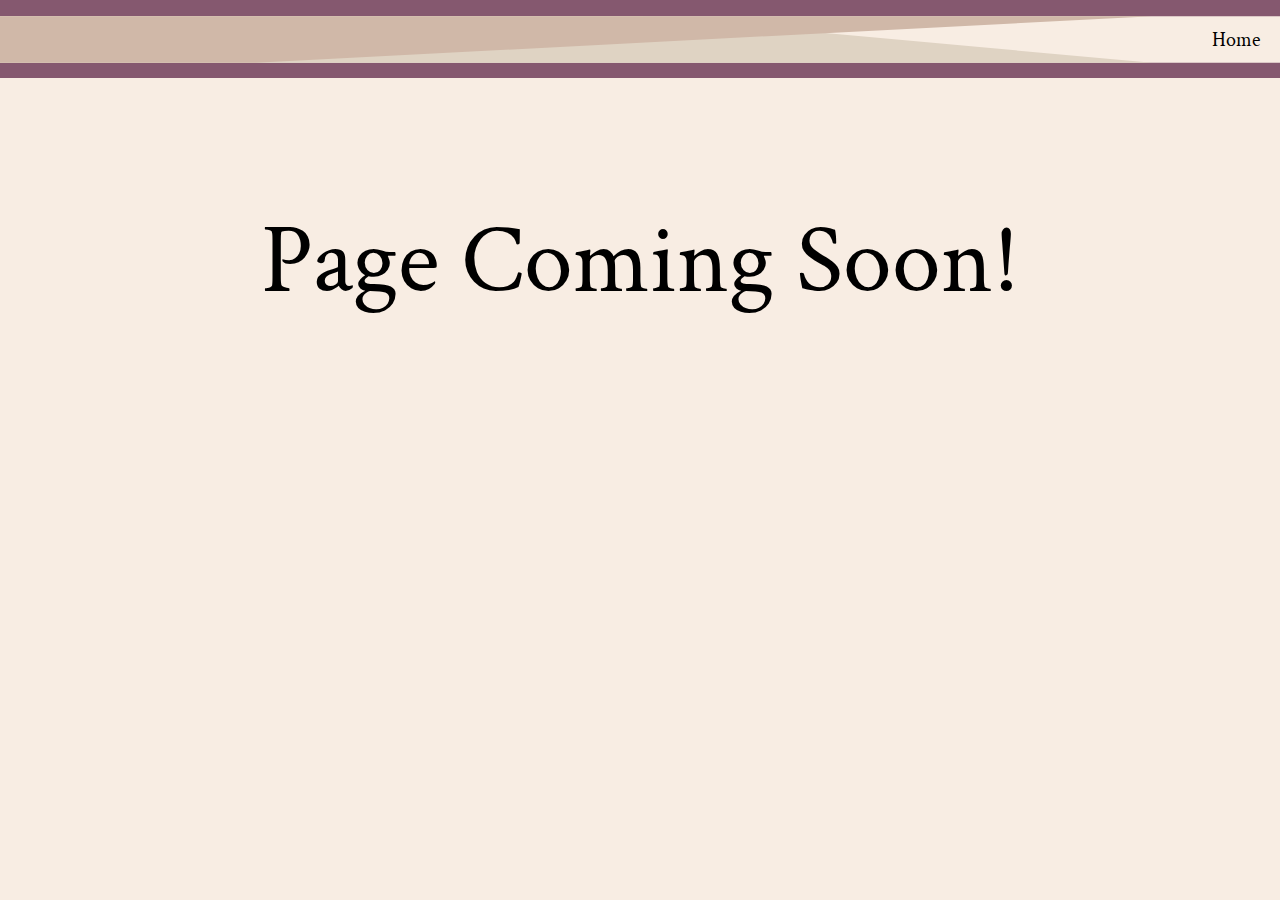
<file: placeholder.html>
<!DOCTYPE html>
<html lang="en">
<head>
    <meta charset="UTF-8">
    <meta name="viewport" content="width=device-width, initial-scale=1.0">
    <meta name="description" content="This is a placeholder page.">
    <link href="https://fonts.googleapis.com/css2?family=Crimson+Text&display=swap" rel="stylesheet">
    <link rel="stylesheet" href="./assets/css/placeholder.css"></link>
    <title>Placeholder</title>
</head>
<body>
    
    <header class="header">
        <nav>
            <ul class="nav-bar">
                <li class="nav-home"><a href="./index.html" class="nav-link">Home</a></li>
            </ul>
            
        </nav>
    </header>

    <article class="header-design">
        <div class="full-width-rectangle"></div>
        <div class="accent-one-header"></div>
        <div class="accent-two-header"></div>
        <div class="accent-three-header"></div>
    </article>

    <main>
        <div class="info">Page Coming Soon!</div>
    </main>
</body>
</html>
</file>
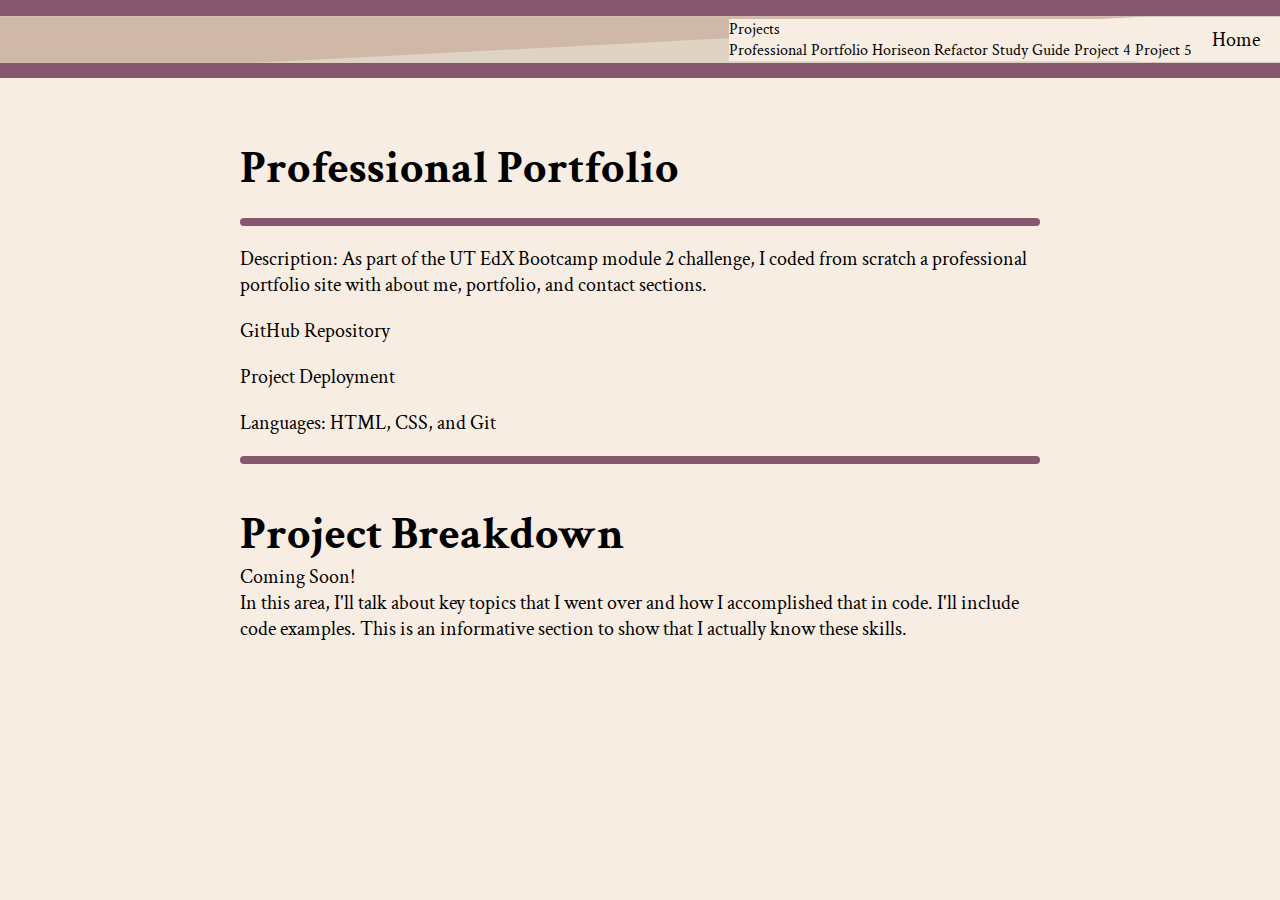
<file: project-1.html>
<!DOCTYPE html>
<html lang="en">
<head>
    <meta charset="UTF-8">
    <meta name="viewport" content="width=device-width, initial-scale=1.0">
    <meta name="description" content="This is the Horiseon Refactor project.">
    <!--This is the font code for Crimson Text-->
    <link rel="preconnect" href="https://fonts.googleapis.com"> 
    <link rel="preconnect" href="https://fonts.gstatic.com" crossorigin> 
    <link href="https://fonts.googleapis.com/css2?family=Crimson+Text&display=swap" rel="stylesheet">
    <!--CSS for the index.html file-->
    <!-- <link rel="stylesheet" href="./assets/css/reset.css"/> -->
    <link rel="stylesheet" href="./assets/css/project.css"/>
    <title>Professional Portfolio</title>
</head>

<body>
    
    <header class="header">
        
        <nav>
            <ul class="nav-bar">
                <div class="dropdown">
                    <li class="nav-projects">Projects
                        <i class="fa fa-caret-down"></i>
                    </li>
                    <div class="dropdown-content">
                        <a href="./project-1.html">Professional Portfolio</a>
                        <a href="./project-2.html">Horiseon Refactor</a>
                        <a href="./project-3.html">Study Guide</a>
                        <a href="./project-4.html">Project 4</a>
                        <a href="./project-5.html">Project 5</a>
                    </div>
                </div>
                <li class="nav-home"><a href="./index.html" class="nav-link">Home</a></li>

                <!-- <li class="nav-project"><a href="./index.html#portfolio" class="nav-link">Portfolio</a></li> -->
            </ul>
        </nav>
    </header>

    <article class="header-design">
        <div class="full-width-rectangle"></div>
        <div class="accent-one-header"></div>
        <div class="accent-two-header"></div>
        <div class="accent-three-header"></div>
    </article>

    <main class="content">

        <section id="project-name" class="project-name content-item">
            <div class="name"><h2>Professional Portfolio</h2></div>
            <div class="horizontal-line"></div>
            <div class="description">Description: As part of the UT EdX Bootcamp module 2 challenge, I coded from scratch a professional portfolio site with about me, portfolio, and contact sections.</div>
            <div class="repo"><a href="https://github.com/aaron-ross-sanchez/professional-portfolio.git" class="repo-link">GitHub Repository</a></div>
            <div class="deployment"><a href="https://aaron-ross-sanchez.github.io/professional-portfolio/" class="deployment-link">Project Deployment</a></div>
            <div class="languages">Languages: HTML, CSS, and Git</div>
            <div class="horizontal-line"></div>
        </section>

        <section id="project-breakdown" class="project-breakdown content-item">
            <div class="breakdown"><h2>Project Breakdown</h2></div>
            <div class="information">
                <p>Coming Soon!<br>In this area, I'll talk about key topics that I went over and how I accomplished that in code. I'll include code examples. This is an informative section to show that I actually know these skills.</p>            </div>
        </section>
        

    </main>
</body>
</html>
</file>
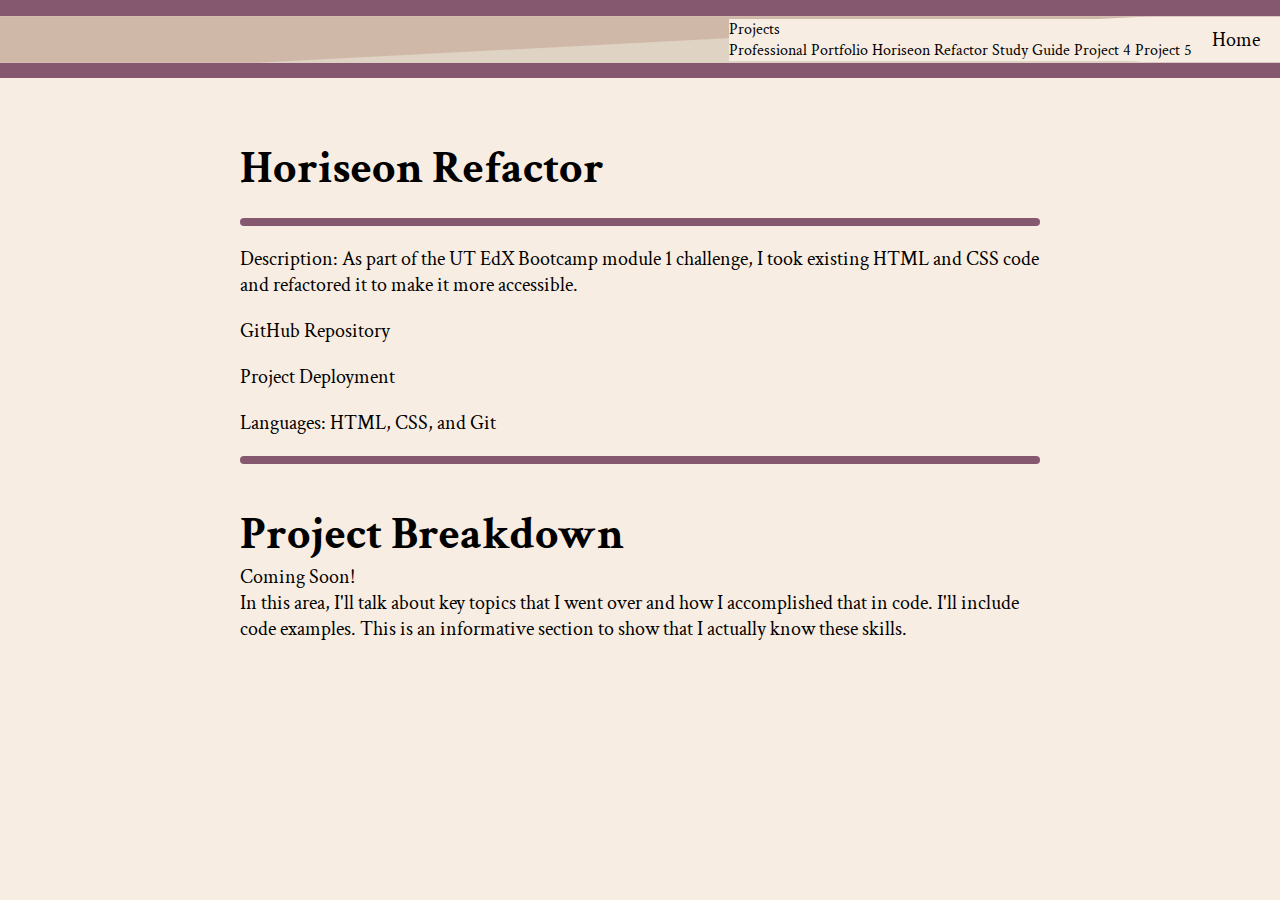
<file: project-2.html>
<!DOCTYPE html>
<html lang="en">
<head>
    <meta charset="UTF-8">
    <meta name="viewport" content="width=device-width, initial-scale=1.0">
    <meta name="description" content="This is the Horiseon Refactor project.">
    <!--This is the font code for Crimson Text-->
    <link rel="preconnect" href="https://fonts.googleapis.com"> 
    <link rel="preconnect" href="https://fonts.gstatic.com" crossorigin> 
    <link href="https://fonts.googleapis.com/css2?family=Crimson+Text&display=swap" rel="stylesheet">
    <!--CSS for the index.html file-->
    <!-- <link rel="stylesheet" href="./assets/css/reset.css"/> -->
    <link rel="stylesheet" href="./assets/css/project.css"/>
    <title>Horiseon Refactor</title>
</head>

<body>
    
    <header class="header">
        <nav>
            <ul class="nav-bar">
                <div class="dropdown">
                    <li class="nav-projects">Projects
                        <i class="fa fa-caret-down"></i>
                    </li>
                    <div class="dropdown-content">
                        <a href="./project-1.html">Professional Portfolio</a>
                        <a href="./project-2.html">Horiseon Refactor</a>
                        <a href="./project-3.html">Study Guide</a>
                        <a href="./project-4.html">Project 4</a>
                        <a href="./project-5.html">Project 5</a>
                    </div>
                </div>
                <li class="nav-home"><a href="./index.html" class="nav-link">Home</a></li>

                <!-- <li class="nav-project"><a href="./index.html#portfolio" class="nav-link">Portfolio</a></li> -->
            </ul>
        </nav>
    </header>

    <article class="header-design">
        <div class="full-width-rectangle"></div>
        <div class="accent-one-header"></div>
        <div class="accent-two-header"></div>
        <div class="accent-three-header"></div>
    </article>

    <main class="content">

        <section id="project-name" class="project-name content-item">
            <div class="name"><h2>Horiseon Refactor</h2></div>
            <div class="horizontal-line"></div>
            <div class="description">Description: As part of the UT EdX Bootcamp module 1 challenge, I took existing HTML and CSS code and refactored it to make it more accessible.</div>
            <div class="repo"><a href="https://github.com/aaron-ross-sanchez/horiseon-challenge-1.git" class="repo-link">GitHub Repository</a></div>
            <div class="deployment"><a href="https://aaron-ross-sanchez.github.io/horiseon-challenge-1/" class="deployment-link">Project Deployment</a></div>
            <div class="languages">Languages: HTML, CSS, and Git</div>
            <div class="horizontal-line"></div>
        </section>

        <section id="project-breakdown" class="project-breakdown content-item">
            <div class="breakdown"><h2>Project Breakdown</h2></div>
            <div class="information">
                <p>Coming Soon!<br>In this area, I'll talk about key topics that I went over and how I accomplished that in code. I'll include code examples. This is an informative section to show that I actually know these skills.</p>
            </div>
        </section>
        

    </main>
</body>
</html>
</file>
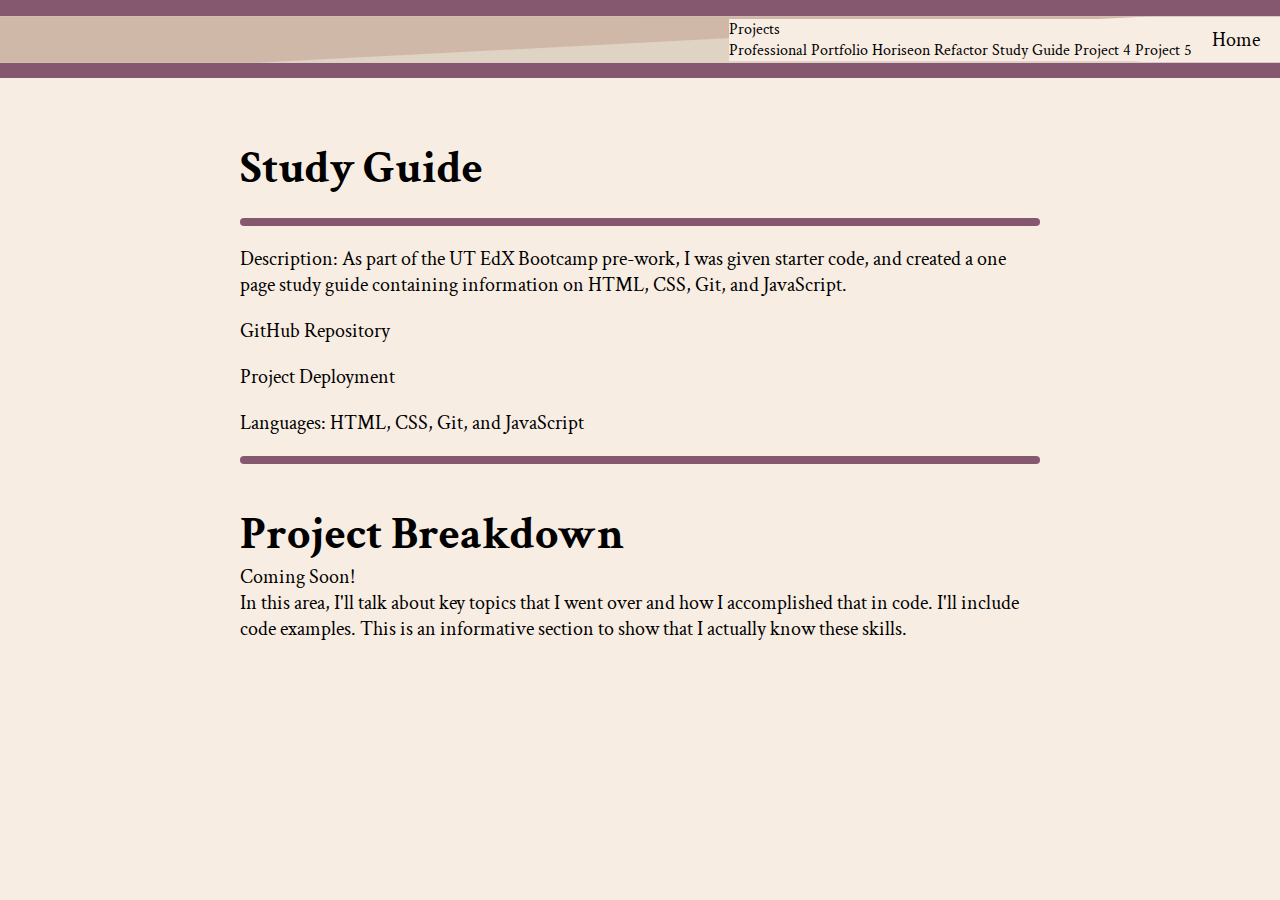
<file: project-3.html>
<!DOCTYPE html>
<html lang="en">
<head>
    <meta charset="UTF-8">
    <meta name="viewport" content="width=device-width, initial-scale=1.0">
    <meta name="description" content="This is the Horiseon Refactor project.">
    <!--This is the font code for Crimson Text-->
    <link rel="preconnect" href="https://fonts.googleapis.com"> 
    <link rel="preconnect" href="https://fonts.gstatic.com" crossorigin> 
    <link href="https://fonts.googleapis.com/css2?family=Crimson+Text&display=swap" rel="stylesheet">
    <!--CSS for the index.html file-->
    <!-- <link rel="stylesheet" href="./assets/css/reset.css"/> -->
    <link rel="stylesheet" href="./assets/css/project.css"/>
    <title>Study Guide</title>
</head>

<body>
    
    <header class="header">
        <nav>
            <ul class="nav-bar">
                <div class="dropdown">
                    <li class="nav-projects">Projects
                        <i class="fa fa-caret-down"></i>
                    </li>
                    <div class="dropdown-content">
                        <a href="./project-1.html">Professional Portfolio</a>
                        <a href="./project-2.html">Horiseon Refactor</a>
                        <a href="./project-3.html">Study Guide</a>
                        <a href="./project-4.html">Project 4</a>
                        <a href="./project-5.html">Project 5</a>
                    </div>
                </div>
                <li class="nav-home"><a href="./index.html" class="nav-link">Home</a></li>

                <!-- <li class="nav-project"><a href="./index.html#portfolio" class="nav-link">Portfolio</a></li> -->
            </ul>
        </nav>
    </header>

    <article class="header-design">
        <div class="full-width-rectangle"></div>
        <div class="accent-one-header"></div>
        <div class="accent-two-header"></div>
        <div class="accent-three-header"></div>
    </article>

    <main class="content">

        <section id="project-name" class="project-name content-item">
            <div class="name"><h2>Study Guide</h2></div>
            <div class="horizontal-line"></div>
            <div class="description">Description: As part of the UT EdX Bootcamp pre-work, I was given starter code, and created a one page study guide containing information on HTML, CSS, Git, and JavaScript.</div>
            <div class="repo"><a href="https://github.com/aaron-ross-sanchez/prework-study-guide.git" class="repo-link">GitHub Repository</a></div>
            <div class="deployment"><a href="https://aaron-ross-sanchez.github.io/prework-study-guide/" class="deployment-link">Project Deployment</a></div>
            <div class="languages">Languages: HTML, CSS, Git, and JavaScript</div>
            <div class="horizontal-line"></div>
        </section>

        <section id="project-breakdown" class="project-breakdown content-item">
            <div class="breakdown"><h2>Project Breakdown</h2></div>
            <div class="information">
                <p>Coming Soon!<br>In this area, I'll talk about key topics that I went over and how I accomplished that in code. I'll include code examples. This is an informative section to show that I actually know these skills.</p>            </div>
        </section>
        

    </main>
</body>
</html>
</file>
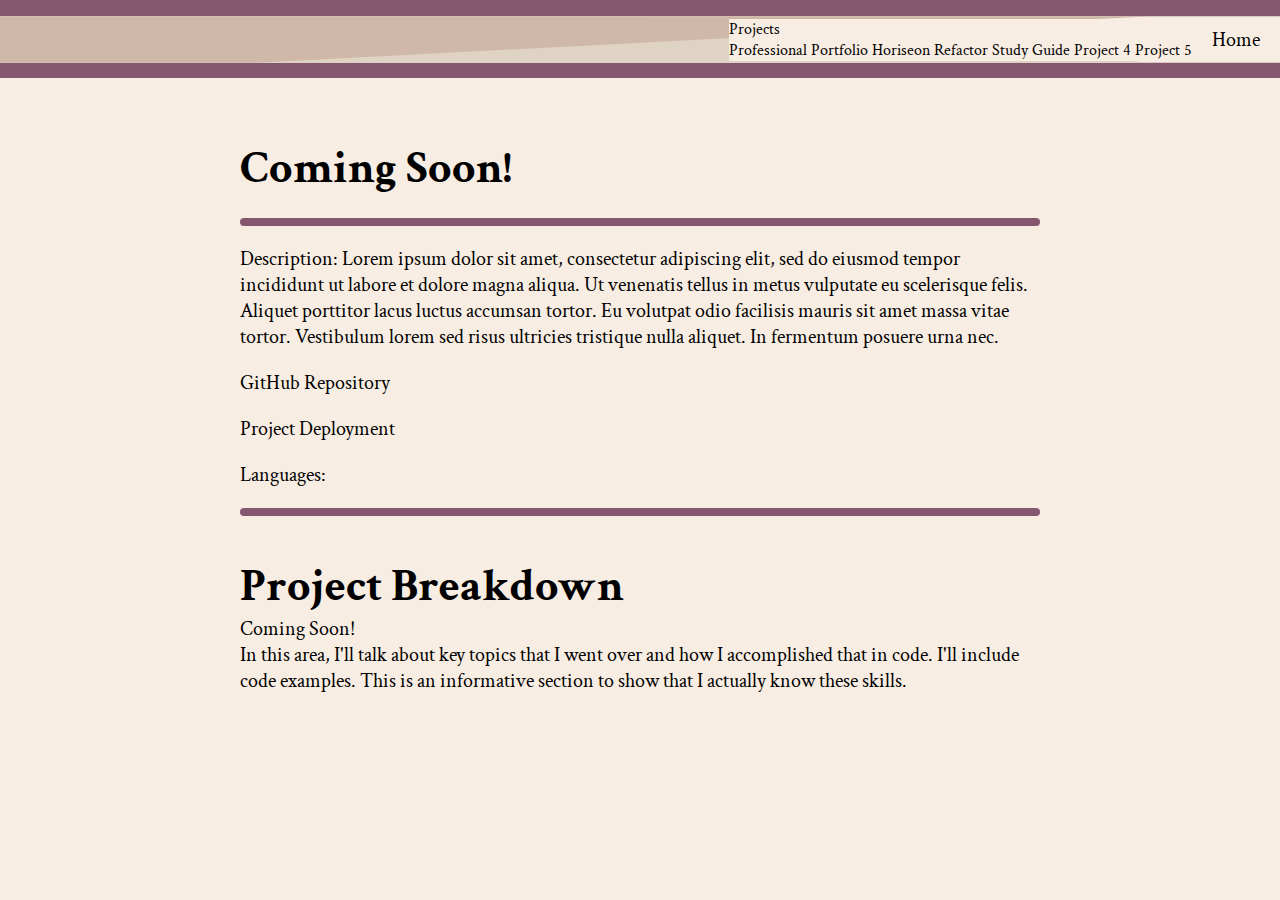
<file: project-4.html>
<!DOCTYPE html>
<html lang="en">
<head>
    <meta charset="UTF-8">
    <meta name="viewport" content="width=device-width, initial-scale=1.0">
    <meta name="description" content="This is the Horiseon Refactor project.">
    <!--This is the font code for Crimson Text-->
    <link rel="preconnect" href="https://fonts.googleapis.com"> 
    <link rel="preconnect" href="https://fonts.gstatic.com" crossorigin> 
    <link href="https://fonts.googleapis.com/css2?family=Crimson+Text&display=swap" rel="stylesheet">
    <!--CSS for the index.html file-->
    <!-- <link rel="stylesheet" href="./assets/css/reset.css"/> -->
    <link rel="stylesheet" href="./assets/css/project.css"/>
    <title>Project 4</title>
</head>

<body>
    
    <header class="header">
        <nav>
            <ul class="nav-bar">
                <div class="dropdown">
                    <li class="nav-projects">Projects
                        <i class="fa fa-caret-down"></i>
                    </li>
                    <div class="dropdown-content">
                        <a href="./project-1.html">Professional Portfolio</a>
                        <a href="./project-2.html">Horiseon Refactor</a>
                        <a href="./project-3.html">Study Guide</a>
                        <a href="./project-4.html">Project 4</a>
                        <a href="./project-5.html">Project 5</a>
                    </div>
                </div>
                <li class="nav-home"><a href="./index.html" class="nav-link">Home</a></li>

                <!-- <li class="nav-project"><a href="./index.html#portfolio" class="nav-link">Portfolio</a></li> -->
            </ul>
        </nav>
    </header>

    <article class="header-design">
        <div class="full-width-rectangle"></div>
        <div class="accent-one-header"></div>
        <div class="accent-two-header"></div>
        <div class="accent-three-header"></div>
    </article>

    <main class="content">

        <section id="project-name" class="project-name content-item">
            <div class="name"><h2>Coming Soon!</h2></div>
            <div class="horizontal-line"></div>
            <div class="description">Description: Lorem ipsum dolor sit amet, consectetur adipiscing elit, sed do eiusmod tempor incididunt ut labore et dolore magna aliqua. Ut venenatis tellus in metus vulputate eu scelerisque felis. Aliquet porttitor lacus luctus accumsan tortor. Eu volutpat odio facilisis mauris sit amet massa vitae tortor. Vestibulum lorem sed risus ultricies tristique nulla aliquet. In fermentum posuere urna nec.</div>
            <div class="repo"><a href="#" class="repo-link">GitHub Repository</a></div>
            <div class="deployment"><a href="#" class="deployment-link">Project Deployment</a></div>
            <div class="languages">Languages:</div>
            <div class="horizontal-line"></div>
        </section>

        <section id="project-breakdown" class="project-breakdown content-item">
            <div class="breakdown"><h2>Project Breakdown</h2></div>
            <div class="information">
                <p>Coming Soon!<br>In this area, I'll talk about key topics that I went over and how I accomplished that in code. I'll include code examples. This is an informative section to show that I actually know these skills.</p>            </div>
        </section>
        

    </main>
</body>
</html>
</file>
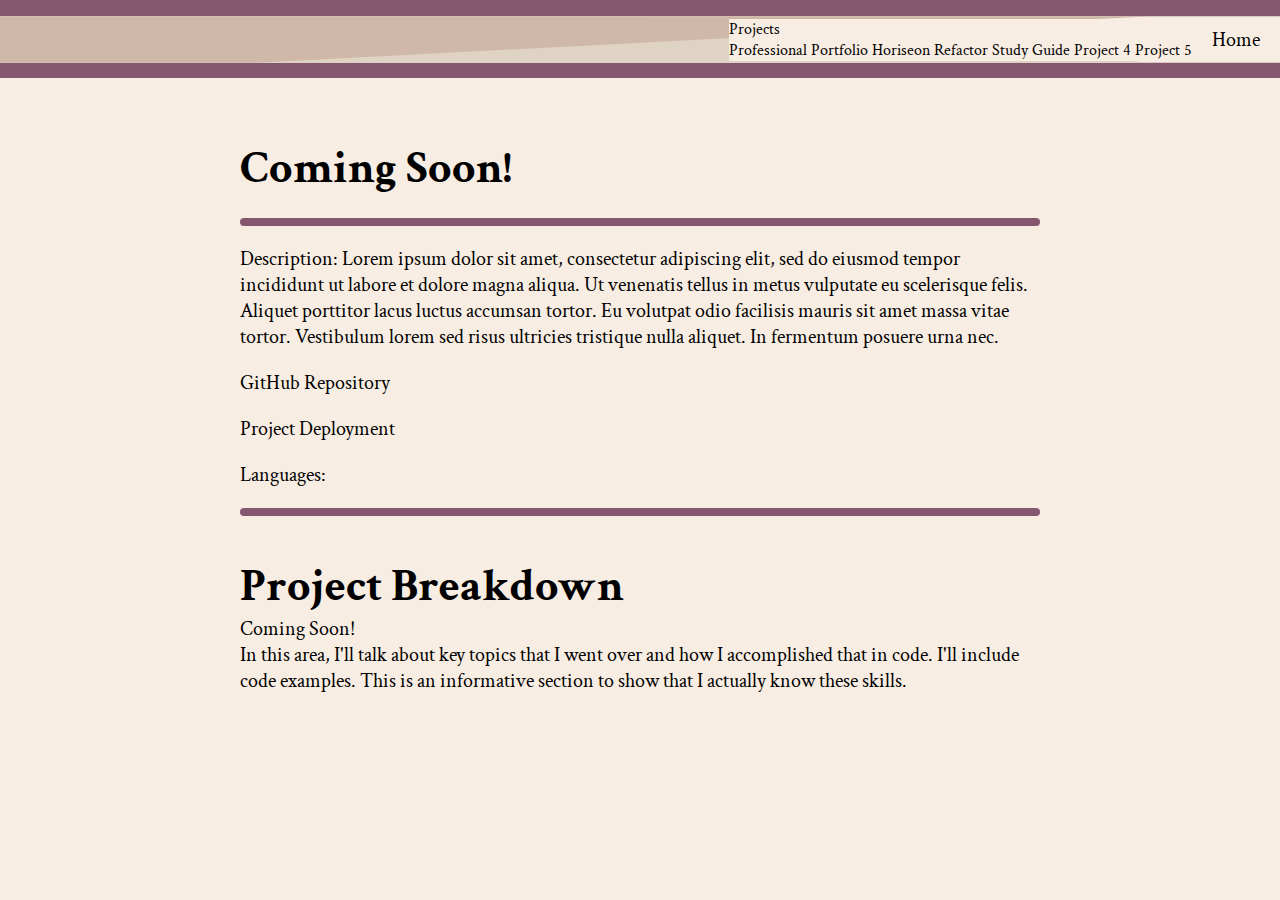
<file: project-5.html>
<!DOCTYPE html>
<html lang="en">
<head>
    <meta charset="UTF-8">
    <meta name="viewport" content="width=device-width, initial-scale=1.0">
    <meta name="description" content="This is the Horiseon Refactor project.">
    <!--This is the font code for Crimson Text-->
    <link rel="preconnect" href="https://fonts.googleapis.com"> 
    <link rel="preconnect" href="https://fonts.gstatic.com" crossorigin> 
    <link href="https://fonts.googleapis.com/css2?family=Crimson+Text&display=swap" rel="stylesheet">
    <!--CSS for the index.html file-->
    <!-- <link rel="stylesheet" href="./assets/css/reset.css"/> -->
    <link rel="stylesheet" href="./assets/css/project.css"/>
    <title>Project 5</title>
</head>

<body>
    
    <header class="header">
        <nav>
            <ul class="nav-bar">
                <div class="dropdown">
                    <li class="nav-projects">Projects
                        <i class="fa fa-caret-down"></i>
                    </li>
                    <div class="dropdown-content">
                        <a href="./project-1.html">Professional Portfolio</a>
                        <a href="./project-2.html">Horiseon Refactor</a>
                        <a href="./project-3.html">Study Guide</a>
                        <a href="./project-4.html">Project 4</a>
                        <a href="./project-5.html">Project 5</a>
                    </div>
                </div>
                <li class="nav-home"><a href="./index.html" class="nav-link">Home</a></li>

                <!-- <li class="nav-project"><a href="./index.html#portfolio" class="nav-link">Portfolio</a></li> -->
            </ul>
        </nav>
    </header>

    <article class="header-design">
        <div class="full-width-rectangle"></div>
        <div class="accent-one-header"></div>
        <div class="accent-two-header"></div>
        <div class="accent-three-header"></div>
    </article>

    <main class="content">

        <section id="project-name" class="project-name content-item">
            <div class="name"><h2>Coming Soon!</h2></div>
            <div class="horizontal-line"></div>
            <div class="description">Description: Lorem ipsum dolor sit amet, consectetur adipiscing elit, sed do eiusmod tempor incididunt ut labore et dolore magna aliqua. Ut venenatis tellus in metus vulputate eu scelerisque felis. Aliquet porttitor lacus luctus accumsan tortor. Eu volutpat odio facilisis mauris sit amet massa vitae tortor. Vestibulum lorem sed risus ultricies tristique nulla aliquet. In fermentum posuere urna nec.</div>
            <div class="repo"><a href="#" class="repo-link">GitHub Repository</a></div>
            <div class="deployment"><a href="#" class="deployment-link">Project Deployment</a></div>
            <div class="languages">Languages:</div>
            <div class="horizontal-line"></div>
        </section>

        <section id="project-breakdown" class="project-breakdown content-item">
            <div class="breakdown"><h2>Project Breakdown</h2></div>
            <div class="information">
                <p>Coming Soon!<br>In this area, I'll talk about key topics that I went over and how I accomplished that in code. I'll include code examples. This is an informative section to show that I actually know these skills.</p>            </div>
        </section>
        

    </main>
</body>
</html>
</file>
<file: assets/css/placeholder.css>
/*CSS Variable*/
:root {
    --back-color: #f8ede3;
    --dark-accent: #85586f;
    --accent-one: #dfd3c3;
    --accent-two: #D0B8A8;
}

* {
    margin: 0;
    padding: 0;
    background-color: var(--back-color);
    font-family: 'Crimson Text', serif;
}

/*Navigation Bar*/
.header {
    background-color: transparent;
}

nav ul {
    display: flex;
    flex-direction: row;
    justify-content: flex-end;
    align-items: center;
    list-style-type: none;
    position: fixed;
    top: 0;
    left: 0;
    width: 100%;
    background-color: transparent;
    height: 80px;
    z-index: 2;
}

nav ul li a{
    display: block;
    color: black;
    text-align: center;
    font-size: 20px;
    padding: 0px 20px;
    text-decoration: none;
    transition: background-color .3s ease;
}

nav li a:hover {
    text-decoration: underline;
}


/*THIS IS THE CODE FOR THE HEADER DESIGN*/
article {
    position: relative;
    margin-top: -42px;
    z-index: 1;
}

.header-design {
    position: relative;
    width: 100%;
    height: 120px;
}

/*This keeps the background dimensions consistent*/
.full-width-rectangle {
    position: absolute;
}

/*Initially sets the height of the overall header design*/
.full-width-rectangle {
    width: 100%;
    height: 120px;
    background-color: var(--dark-accent);
}

/*Used clip-path to access the specific points*/
.accent-one-header {
    width: 100%;
    height: 97%;
    background-color: var(--accent-one);
    position: absolute; 
    clip-path: polygon(0% 50%, 50% 50%, 90% 90%, 0% 90%);
    z-index: 1;
}

.accent-two-header {
    width: 100%;
    height: 97%;
    background-color: var(--accent-two);
    position: absolute; 
    clip-path: polygon(0% 50%, 90% 50%, 20% 90%, 0% 90%);
    z-index: 2;
}

.accent-three-header {
    width: 100%;
    height: 97%;
    background-color: var(--back-color);
    position: absolute; 
    clip-path: polygon(0% 50%, 100% 50%, 100% 90%, 0% 90%);
}

.info {
    display: flex;
    justify-content: center;
    align-content: center;
    font-size: 98px;
    justify-content: center;
    align-content: center;
    margin-top: 120px;
}

/*Media Queries below*/

/* @media screen and (min-width:1441px ) {
    
}

@media screen and (max-width: 1024px) {

}

@media screen and (max-width: 804px) {
   
}

@media screen and (max-width: 688px) {
   
} 

@media screen and (max-width: 375px) {
    
} */
</file>
<file: assets/css/project.css>
/*CSS Variable*/
:root {
    --back-color: #f8ede3;
    --dark-accent: #85586f;
    --accent-one: #dfd3c3;
    --accent-two: #D0B8A8;
}

/*Font CSS code*/
* {
    margin: 0;
    padding: 0;
    background-color: var(--back-color);
    font-family: 'Crimson Text', serif;
}

/*Navigation Bar*/
.header {
    background-color: transparent;
}

nav ul {
    display: flex;
    flex-direction: row;
    justify-content: flex-end;
    align-items: center;
    list-style-type: none;
    position: absolute;
    top: 0;
    left: 0;
    width: 100%;
    background-color: transparent;
    height: 80px;
    z-index: 2;
}

nav ul li a{
    display: block;
    color: black;
    text-align: center;
    font-size: 20px;
    padding: 0px 20px;
    text-decoration: none;
    transition: background-color .3s ease;
}

nav li a:hover {
    text-decoration: underline;
}


/*THIS IS THE CODE FOR THE HEADER DESIGN*/
article {
    position: relative;
    margin-top: -42px;
    z-index: 1;
}

.header-design {
    position: relative;
    width: 100%;
    height: 120px;
}

/*This keeps the background dimensions consistent*/
.full-width-rectangle {
    position: absolute;
}

/*Initially sets the height of the overall header design*/
.full-width-rectangle {
    width: 100%;
    height: 120px;
    background-color: var(--dark-accent);
}

/*Used clip-path to access the specific points*/
.accent-one-header {
    width: 100%;
    height: 97%;
    background-color: var(--accent-one);
    position: absolute; 
    clip-path: polygon(0% 50%, 50% 50%, 90% 90%, 0% 90%);
    z-index: 1;
}

.accent-two-header {
    width: 100%;
    height: 97%;
    background-color: var(--accent-two);
    position: absolute; 
    clip-path: polygon(0% 50%, 90% 50%, 20% 90%, 0% 90%);
    z-index: 2;
}

.accent-three-header {
    width: 100%;
    height: 97%;
    background-color: var(--back-color);
    position: absolute; 
    clip-path: polygon(0% 50%, 100% 50%, 100% 90%, 0% 90%);
}

.content {
    display: flex;
    flex-direction: column;
    margin: 60px 240px;
    /* width: 800px; */
}

h2{
    font-size: 46px;
}

.name {
    margin: 0px 0px;
}

.horizontal-line {
    border-bottom: 8px solid var(--dark-accent);
    border-radius: 25px;
    margin: 20px 0px;
}

.description {
    font-size: 20px;
    margin: 20px px;
}

a {
    color: black;
    text-decoration: none;

}

a:hover {
    text-decoration: underline;
}

.repo {
    font-size: 20px;
    margin: 20px 0px;
}

.deployment {
    font-size: 20px;
    margin: 20px 0px;
}

.languages {
    font-size: 20px;
    margin: 20px 0px;
}

.project-breakdown {
    margin: 20px 0px;
}

.information {
    font-size: 20px;
    margin: 20px px;
}

/*Media Queries below*/

@media screen and (max-width: 1024px) {
    .content {
        display: flex;
        flex-direction: column;
        margin: 60px 200px;
    }
}

@media screen and (max-width: 804px) {
    .content {
        display: flex;
        flex-direction: column;
        margin: 60px 120px;
    }

    .accent-one-header {
        width: 100%;
        height: 97%;
        background-color: var(--accent-one);
        position: absolute; 
        clip-path: polygon(0% 50%, 30% 50%, 60% 90%, 0% 90%);
        z-index: 1;
    }
    
    .accent-two-header {
        width: 100%;
        height: 97%;
        background-color: var(--accent-two);
        position: absolute; 
        clip-path: polygon(0% 50%, 70% 50%, 20% 90%, 0% 90%);
        z-index: 2;
    }
    
    .accent-three-header {
        width: 100%;
        height: 97%;
        background-color: var(--back-color);
        position: absolute; 
        clip-path: polygon(0% 50%, 100% 50%, 100% 90%, 0% 90%);
    }
}

@media screen and (max-width: 688px) {
    .content {
        display: flex;
        flex-direction: column;
        margin: 60px 60px;
    }
}

@media screen and (max-width: 375px) {
    .content {
        display: flex;
        flex-direction: column;
        margin: 60px 30px;
    }

    .accent-one-header {
        width: 100%;
        height: 97%;
        background-color: var(--accent-one);
        position: absolute; 
        clip-path: polygon(0% 50%, 30% 50%, 50% 90%, 0% 90%);
        z-index: 1;
    }
    
    .accent-two-header {
        width: 100%;
        height: 97%;
        background-color: var(--accent-two);
        position: absolute; 
        clip-path: polygon(0% 50%, 55% 50%, 20% 90%, 0% 90%);
        z-index: 2;
    }
    
    .accent-three-header {
        width: 100%;
        height: 97%;
        background-color: var(--back-color);
        position: absolute; 
        clip-path: polygon(0% 50%, 100% 50%, 100% 90%, 0% 90%);
    }
}
</file>
